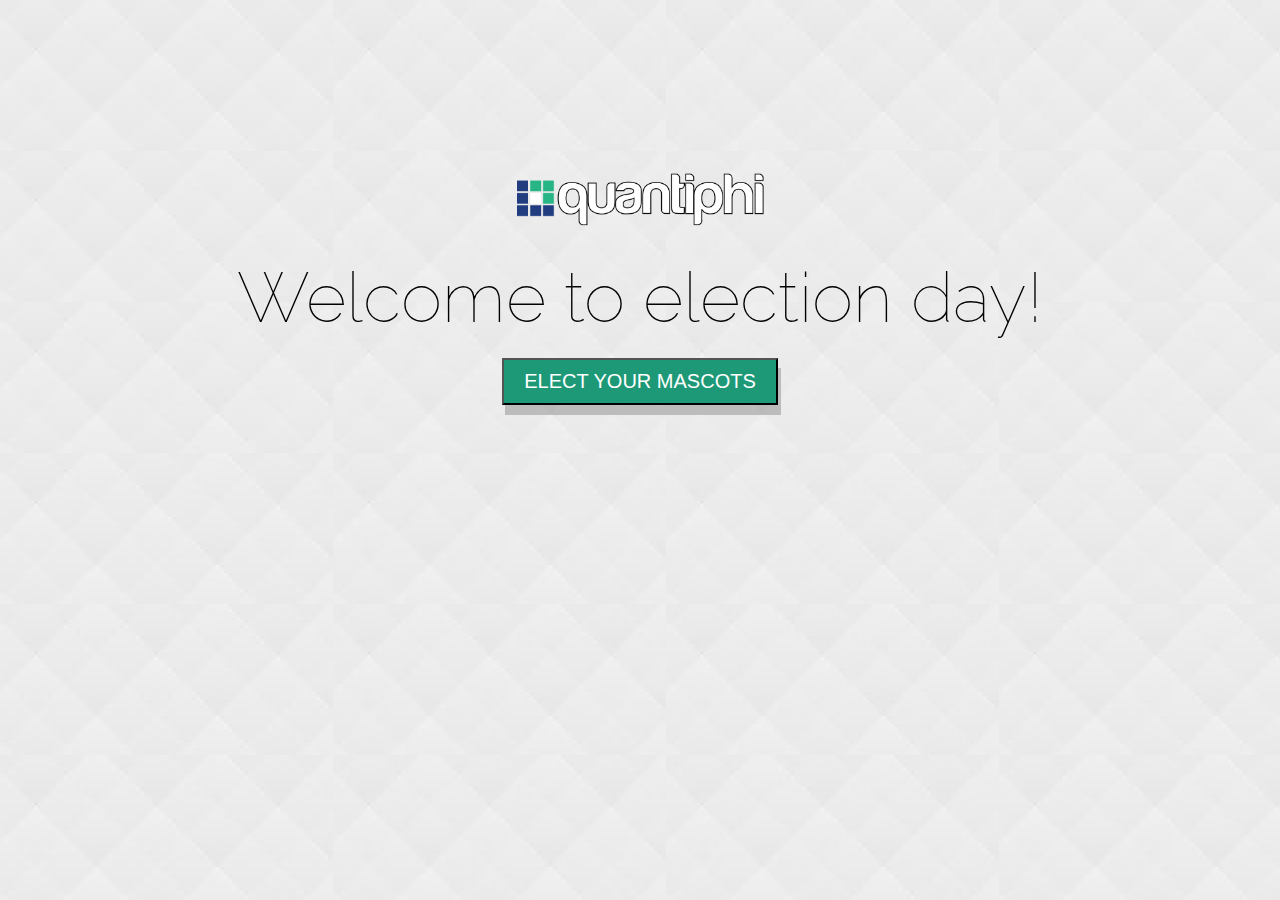
<file: assignment-1/index.html>
<!DOCTYPE html>
<html>
<head>
	<title>Election Day!</title>
	<link rel="stylesheet" type="text/css" href="css/main.css">
	<link href="https://fonts.googleapis.com/css?family=Raleway" rel="stylesheet">
</head>
<body>

	<!-- Logo, welcome message and button -->
	<div class="center-content">
		<img id="quantiphi-logo-main" src="img/quantiphi_logo.png">
		<p id="welcome-message">Welcome to election day!</p>
		<a href="tutorial_question.html"><button class="green-button">Elect your mascots</button></a>
	</div>

	<script type="text/javascript" src="js/main.js"></script>
</body>
</html>
</file>
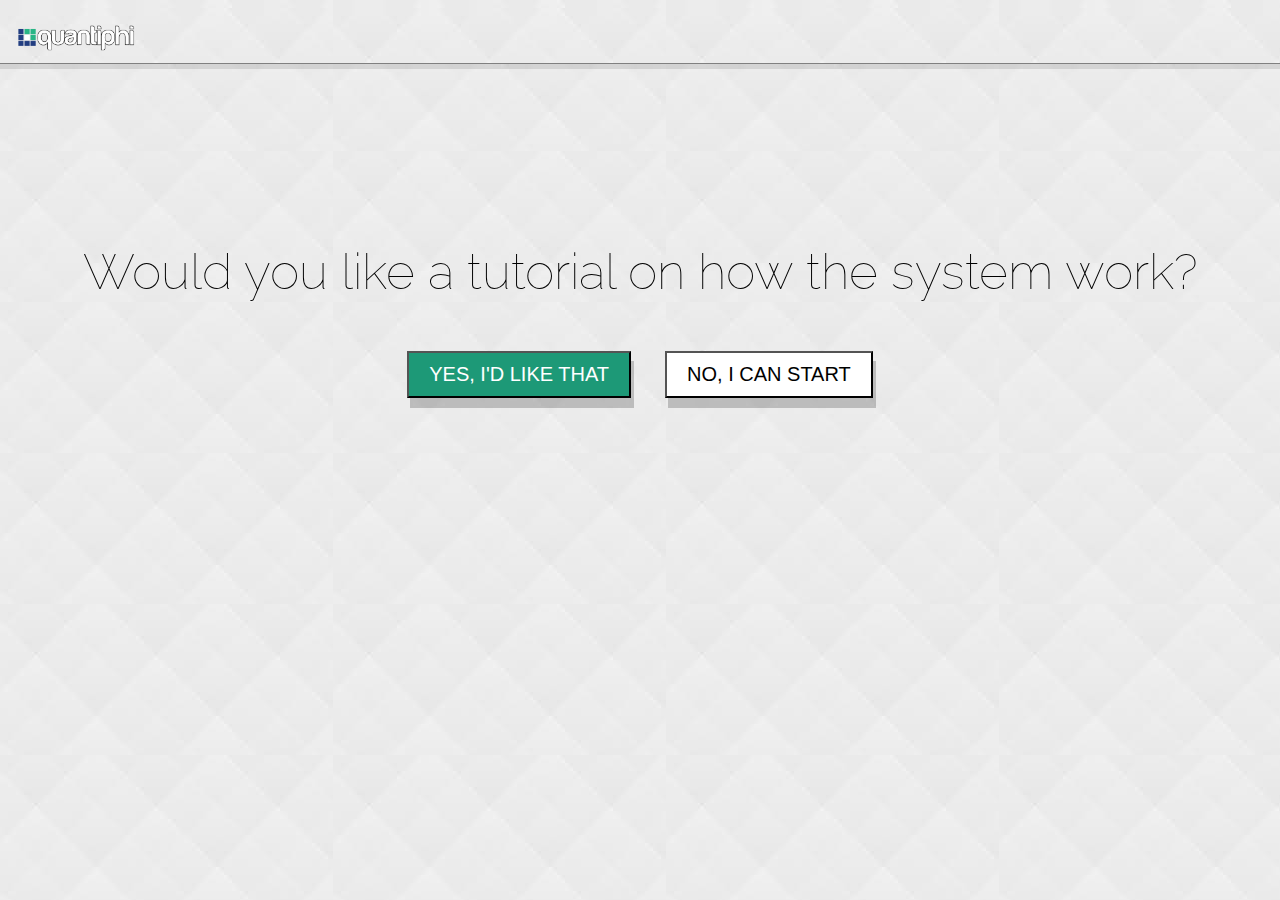
<file: assignment-1/tutorial_question.html>
<!DOCTYPE html>
<html>
<head>
	<title>Election Day!</title>
	<link rel="stylesheet" type="text/css" href="css/main.css">
	<link href="https://fonts.googleapis.com/css?family=Raleway" rel="stylesheet">
</head>
<body>

	<!-- Navigation bar with quantiphi logo at top of the screen -->
	<div class="topnav">
  		<a href="index.html"><img class="quantiphi-logo-nav" src="img/quantiphi_logo.png"></a>
	</div>

	<!-- A question with buttons to answer it -->
	<div class="center-content">
		<p id="tutorial-question">Would you like a tutorial on how the system work?</p>
		<a href="tutorial_question.html"><button class="green-button">yes, I'd like that</button></a>
		<a href="voting_page.html"><button class="green-button" id="white-button">No, I can start</button></a>
	</div>	

	<script type="text/javascript" src="js/main.js"></script>
</body>
</html>
</file>
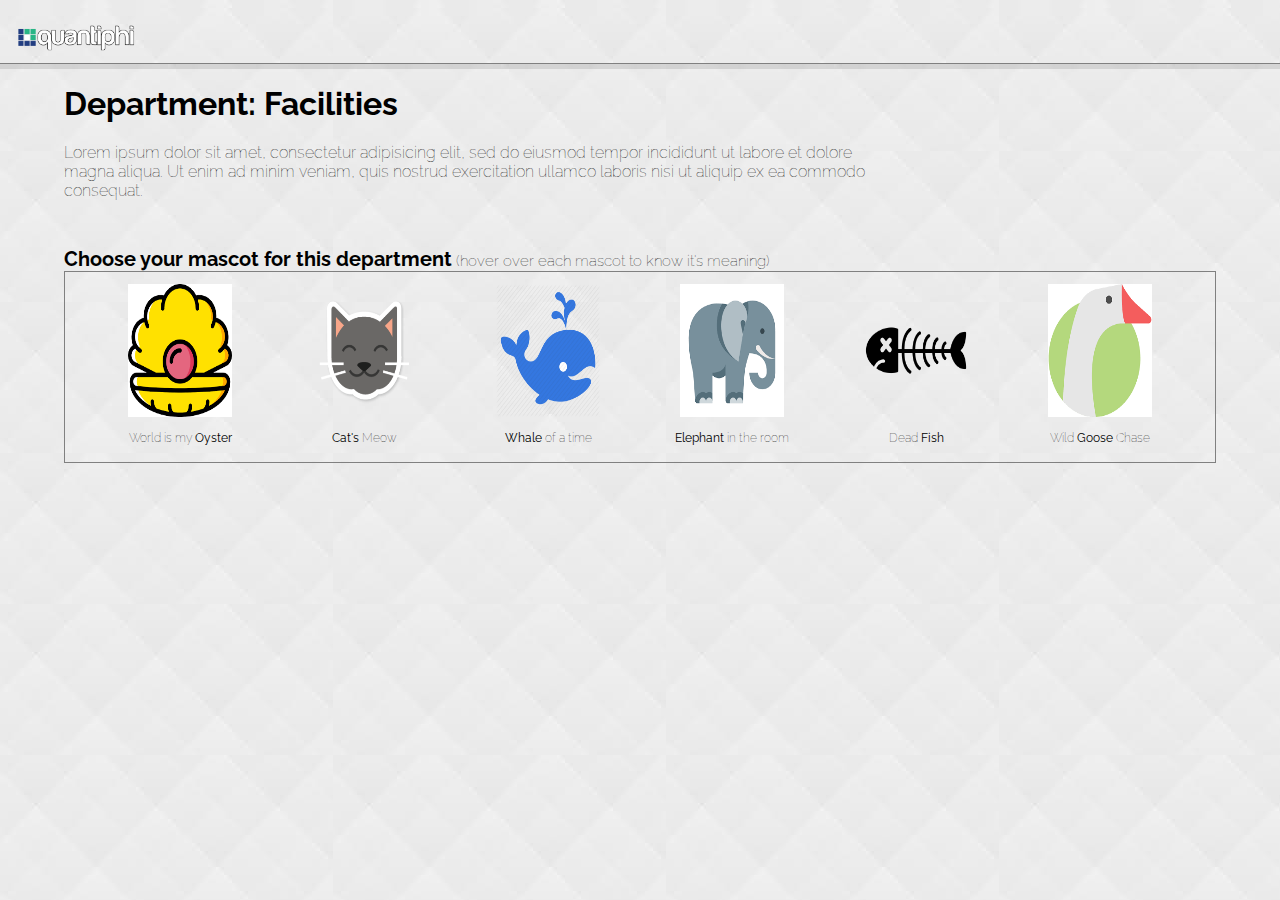
<file: assignment-1/voting_page.html>
<!DOCTYPE html>
<html>
<head>
	<title>Department: Facilities</title>
	<link rel="stylesheet" type="text/css" href="css/main.css">
	<link href="https://fonts.googleapis.com/css?family=Raleway" rel="stylesheet">
	<link rel="stylesheet" href="https://cdnjs.cloudflare.com/ajax/libs/font-awesome/4.7.0/css/font-awesome.min.css">
</head>
<body>

	<!-- Navigation bar with quantiphi logo at top of the screen -->
	<div class="topnav">
  		<a href="index.html"><img class="quantiphi-logo-nav" src="img/quantiphi_logo.png"></a>
	</div>

	<!-- All the page content is contained inside this div -->
	<div class="department">

		<!-- div giving information about department -->
		<div class="info-div">
			<h1>Department: Facilities</h1>
			<p class="dep-description">Lorem ipsum dolor sit amet, consectetur adipisicing elit, sed do eiusmod
			tempor incididunt ut labore et dolore magna aliqua. Ut enim ad minim veniam,
			quis nostrud exercitation ullamco laboris nisi ut aliquip ex ea commodo
			consequat.</p>
		</div>

		<!-- A button to go to next department -->
		<div class="department-button">
			<a id="next-page" href="#"><button id="dept-button" class="green-button">Move on to the next department</button></a>
		</div>

		<!-- Everything required to vote such as mascot images, ratings, suggestions are in this div -->
		<div class="voting">
			<h6 class="choose-mascot">Choose your mascot for this department<span> (hover over each mascot to know it's meaning)</span></h6>
			
			<!-- This div contains all the mascot images and their description -->
			<div class="mascots">

				<!-- Oyster mascot -->
				<div id="oyster-div" class="mascot-image-content">
					<img id="oyster" src="img/oyster.png" alt="oyster icon">
					<h6>World is my <strong>Oyster</strong></h6>
					<span class="mascot-description">Lorem ipsum dolor sit amet, consectetur adipisicing elit.</span>
				</div>

				<!-- Cat mascot -->
				<div id="cat-div" class="mascot-image-content">
					<img id="cat" src="img/cat.png" alt="Cat icon">
					<h6><strong>Cat's</strong> Meow</h6>
					<span class="mascot-description">Lorem ipsum dolor sit amet, consectetur adipisicing elit.</span>
				</div>

				<!-- Whale mascot -->
				<div id="whale-div" class="mascot-image-content">
					<img id="whale" src="img/whale.png" alt="Whale icon">
					<h6><strong>Whale</strong> of a time</h6>
					<span class="mascot-description">Lorem ipsum dolor sit amet, consectetur adipisicing elit.</span>
				</div>

				<!-- Elephant mascot -->
				<div id="elephant-div" class="mascot-image-content">
					<img id="elephant" src="img/elephant.png" alt="Elephant icon">
					<h6><strong>Elephant</strong> in the room</h6>
					<span class="mascot-description">Lorem ipsum dolor sit amet, consectetur adipisicing elit.</span>
				</div>

				<!-- Fish mascot -->
				<div id="fish-div" class="mascot-image-content">
					<img id="fish" src="img/dead_fish.png" alt="Dead fish icon">
					<h6>Dead <strong>Fish</strong></h6>
					<span class="mascot-description">Lorem ipsum dolor sit amet, consectetur adipisicing elit.</span>
				</div>

				<!-- Goose mascot -->
				<div id="goose-div" class="mascot-image-content">
					<img id="goose" src="img/wild_goose.png" alt="Wild Goose icon">
					<h6>Wild <strong>Goose</strong> Chase</h6>
					<span class="mascot-description">Lorem ipsum dolor sit amet, consectetur adipisicing elit.</span>
				</div>
			</div>

			<!-- This div contains content which is to be inserted by javascript -->
			<div class="invisible-content">

				<!-- Following code is commented because it is dynamically generated by javascript (Kept for reference) -->
				
			<!--  
				<div class="rating-selection">
					<div class="star-rating">
						<h2>Overall Rating for Facilities <span>(1-lowest, 5-highest)</span></h2>
						<span class="fa fa-star star-checked"></span>
						<span class="fa fa-star star-checked"></span>
						<span class="fa fa-star star-checked"></span>
						<span class="fa fa-star"></span>
						<span class="fa fa-star"></span>
					</div>

					<div class="reasons-for-selection">
						<h2>Share your reasons for selecting <span>Wild Goose Chase</span></h2>
						
						<label>
							<input type="checkbox" name="reason">
							Lorem ipsum dolor sit amet
						</label>

						<label>
							<input type="checkbox" name="reason">
							Lorem ipsum dolor sit amet
						</label>

						<label>
							<input type="checkbox" name="reason">
							Lorem ipsum dolor sit amet
						</label>

						<label>
							<input type="checkbox" name="reason">
							Lorem ipsum dolor sit amet
						</label>
					</div>
				</div>
				

				<div class="more-reasons-for-selection">
					<h2>Any more reasons?</h2>
					<textarea placeholder="Lorem ipsum dolor sit amet, consectetur adipisicing elit, sed do eiusmod tempor incididunt ut labore et dolore magna aliqua." rows="6">
					</textarea>
				</div>

				<div class="suggestions">
					<h2>Suggestions</h2>
					<textarea rows="6">
						
					</textarea>
				</div>
			-->
			</div>
		</div>
	</div>
	

	<script type="text/javascript" src="js/main.js"></script>
</body>
</html>
</file>
<file: assignment-1/css/main.css>
/* Styling for body on all pages */
body {
	background-image: url(../img/background.jpeg);
	font-family: 'Raleway', sans-serif;
	font-weight: lighter;
	margin-left: 0px;
	margin-right: 0px; 
}

/* style to center contents */
.center-content {
	padding-top: 10%;
	text-align: center;
}

/* styling to quantiphi logo on index.html */
#quantiphi-logo-main {
	width: 20%;
	height: 20%;
}

/* styling to Welecome message on index.html */
#welcome-message {
	margin-top: 0px;
	margin-bottom: 20px;
	font-size: 70px;
}

/* Green quantiphi styled button displayed on many pages */
.green-button {
	color: white;
	text-transform: uppercase;
	background-color: rgb(29, 153, 119);
	padding-top: 10px;
	padding-bottom: 10px;
	padding-right: 20px;
	padding-left: 20px;
	font-size: 20px;
	box-shadow: 3px 10px rgba(0, 0, 0, 0.2);
	cursor: pointer;
}

/* Add a black background color to the top navigation */
.topnav {
  	background-image: url(../img/background.jpeg);
  	width: 100%;
  	margin-left: 0px;
  	margin-right: 0px;
  	overflow: hidden;
  	border-bottom: 1px solid gray;
  	box-shadow: 0px 5px rgba(0, 0, 0, 0.1);
}

/* Style the links inside the navigation bar */
.topnav a {
  	float: left;
  	color: rgb(255, 0, 0);
  	text-align: center;
  	padding: 14px 16px;
  	text-decoration: none;
  	font-size: 17px;
  	padding-top: 0px;
  	padding-bottom: 0px;
}

/* Style to display quantiphi logo in navigation bar */
.quantiphi-logo-nav {
	float: left;
	height: 30%;
	width: 30%;
}

/* Font size for tutorial question */
#tutorial-question {
	font-size: 50px;
}

/* Styles to display white button on tutorial_question.html */
#white-button {
	color: black;
	background-color: rgb(255, 255, 255);
	margin-left: 30px;
}

/* styles to display department div on  tutorial_question.html */
.department {
	margin-left: 5%;
	margin-right: 5%;
}

/* Setting the width of information displayed on tutorial_question.html */
.info-div {	
	width: 70%;
}

/* Styles for go to next department div */
.department-button {
	position: absolute;
	left: 68%;
	top: 20%;
	text-transform: uppercase;
	display: none;
}

/* styles for got to next department button */
.department-button button {
	background-color: gray;
}

/* Styles to display choose mascot heading */
.choose-mascot {
	font-size: 20px;
	margin-bottom: 0px; 
}

/* Styles to display font inside brackets of choose mascot */
.choose-mascot span {
	font-size: 15px;
	font-weight: 100;
}

/* styles to display mascot image and its text */
.mascots {
	border: 1px solid gray;
	height: 190px;
}

.mascot-image-content {
	margin-left: 4%;
	padding: 1%;
	height: 100%;
	width: 10%;
	text-align: center;
	float: left;
}

.mascot-image-content img{
	height: 70%;
	width: 90%;
	cursor: pointer;
}

.mascot-image-content h6 {
	margin-top: 10px;
	margin-bottom: 0px;
	font-weight: 100;
	font-size: 12px;
}

.mascot-image-content .mascot-description {
	visibility: hidden;
  	width: 120px;
  	background-color: black;
  	color: #fff;
  	text-align: center;
  	padding: 5px 0;
  	border-radius: 6px;

  	position: absolute;
  	z-index: 1;
}

/* Display mascot discription when hovered over it */
.mascot-image-content:hover .mascot-description {
	visibility: visible;
}

/* Styles to display star rating system */
.rating-selection {
	float: left;
	width: 33%;
	font-size: 12px;
}

.star-rating {
	margin-bottom: 20px;
}

.star-rating h2 span {
	font-weight: 100;
}

.fa-star {
	padding-left: 5%;
}

/* When the star is clicked */
.star-checked {
  color: orange;
}

#rating-remark {
	color: red;
	margin-left: 5%;
	text-transform: uppercase;
}

/* Styles to display reasons for selection checkboxes */
.reasons-for-selection label {
	display: block;
	font-size: 20px;
	margin-bottom: 10px;
}

#choosen-mascot {
	color: red;
}

/* Styles to display textarea as reasons for selection */
.more-reasons-for-selection {
	width: 32%;
	float: left;
	font-size: 12px;
	padding-left: 1%;
}

.more-reasons-for-selection textarea {
	background-attachment: local;
    background-image: /* Chrome 10+, Saf5.1+ */
        -webkit-linear-gradient(to right, white 10px, transparent 10px),
        -webkit-linear-gradient(to left, white 10px, transparent 10px),
        -webkit-repeating-linear-gradient(white, white 30px, #ccc 30px, #ccc 31px, white 31px);

    background-image: /* FF3.6+ */
        -moz-linear-gradient(to right, white 10px, transparent 10px),
        -moz-linear-gradient(to left, white 10px, transparent 10px),
        -moz-repeating-linear-gradient(white, white 30px, #ccc 30px, #ccc 31px, white 31px);

    background-image: /* IE10 */
        -ms-linear-gradient(to right, white 10px, transparent 10px),
        -ms-linear-gradient(to left, white 10px, transparent 10px),
        -ms-repeating-linear-gradient(white, white 30px, #ccc 30px, #ccc 31px, white 31px);

    background-image: /* Opera 11.10+ */
        -o-linear-gradient(to right, white 10px, transparent 10px),
        -o-linear-gradient(to left, white 10px, transparent 10px),
        -o-repeating-linear-gradient(white, white 30px, #ccc 30px, #ccc 31px, white 31px);

    background-image: /* W3C */
        linear-gradient(to right, white 10px, transparent 10px),
        linear-gradient(to left, white 10px, transparent 10px),
        repeating-linear-gradient(white, white 30px, #ccc 30px, #ccc 31px, white 31px);

    line-height: 31px;
    padding: 8px 10px;
    border: none;
    width: 90%;
}

/* Styles to display textarea for suggestions */
.suggestions {
	width: 33%;
	float: right;
	font-size: 12px;
	padding-left: 1%;
}

.suggestions textarea {
	line-height: 31px;
	padding: 8px 10px;
	width: 95%;
}
</file>
